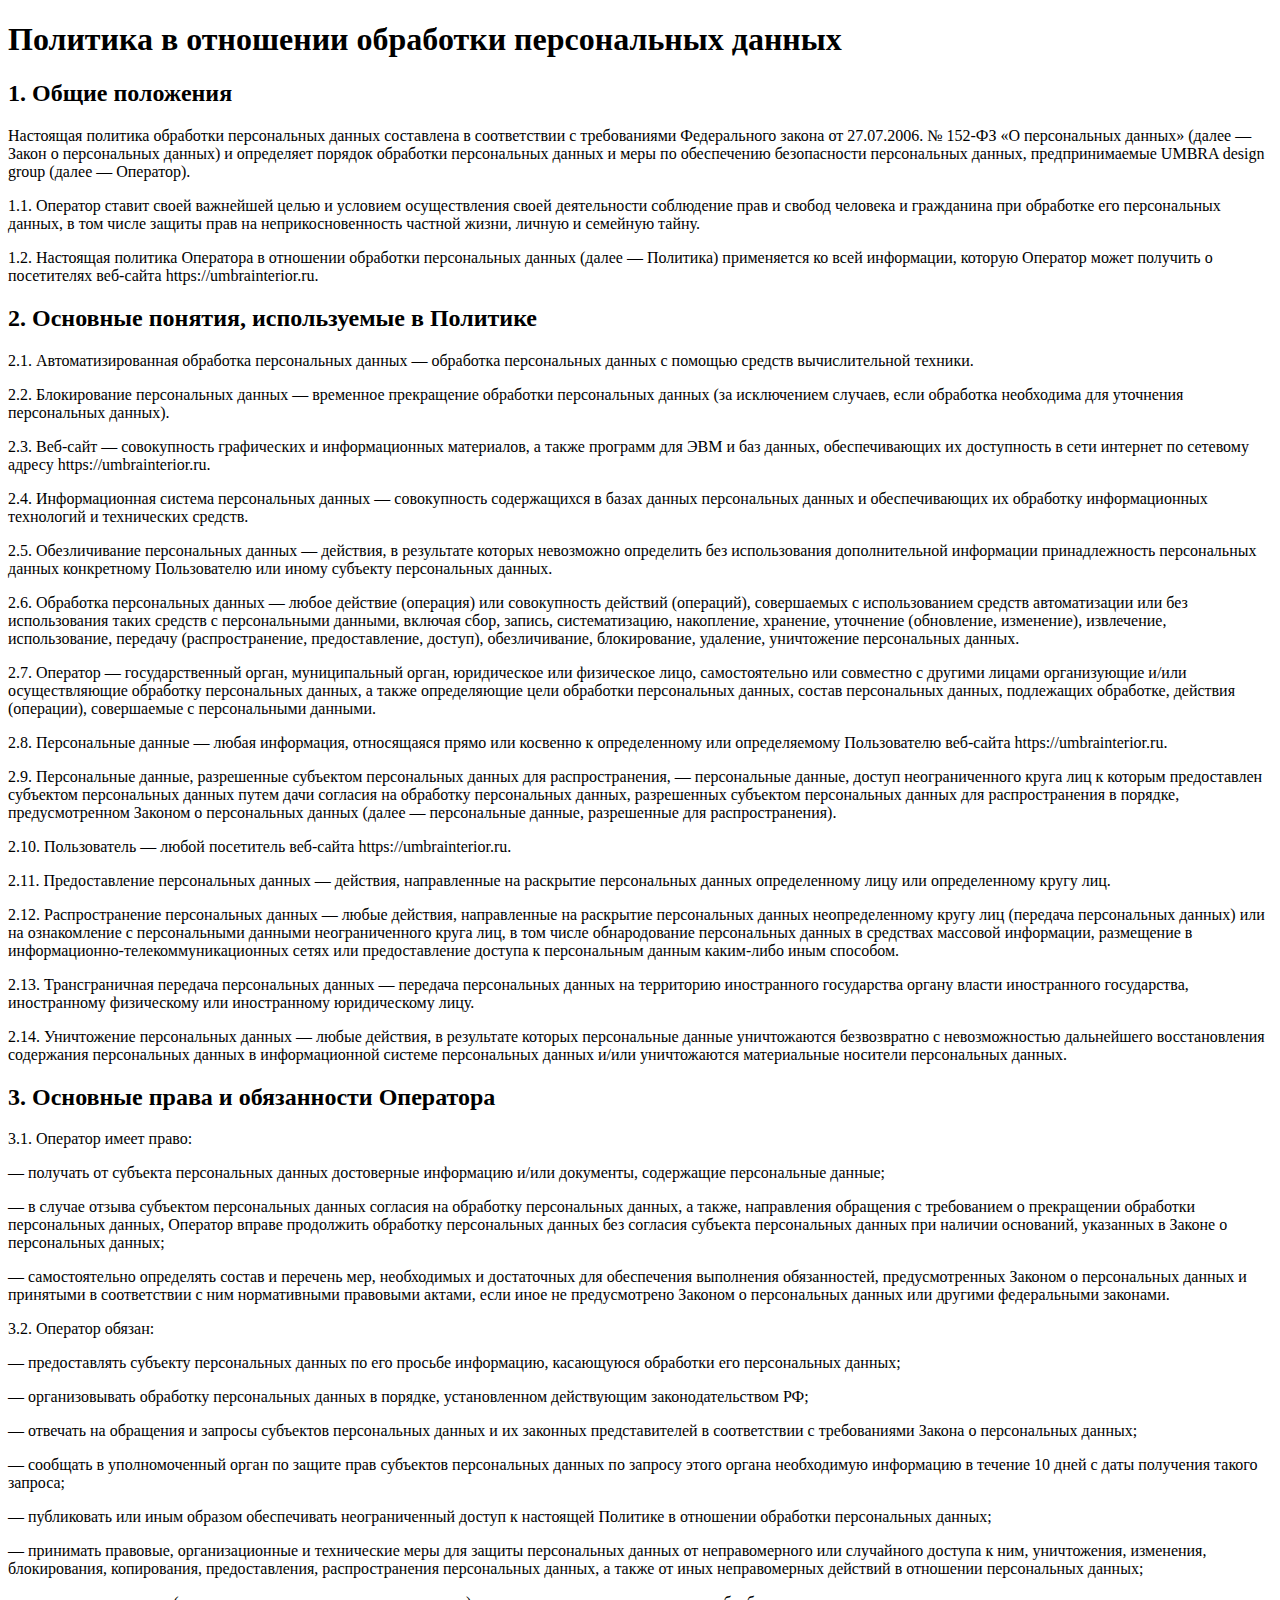
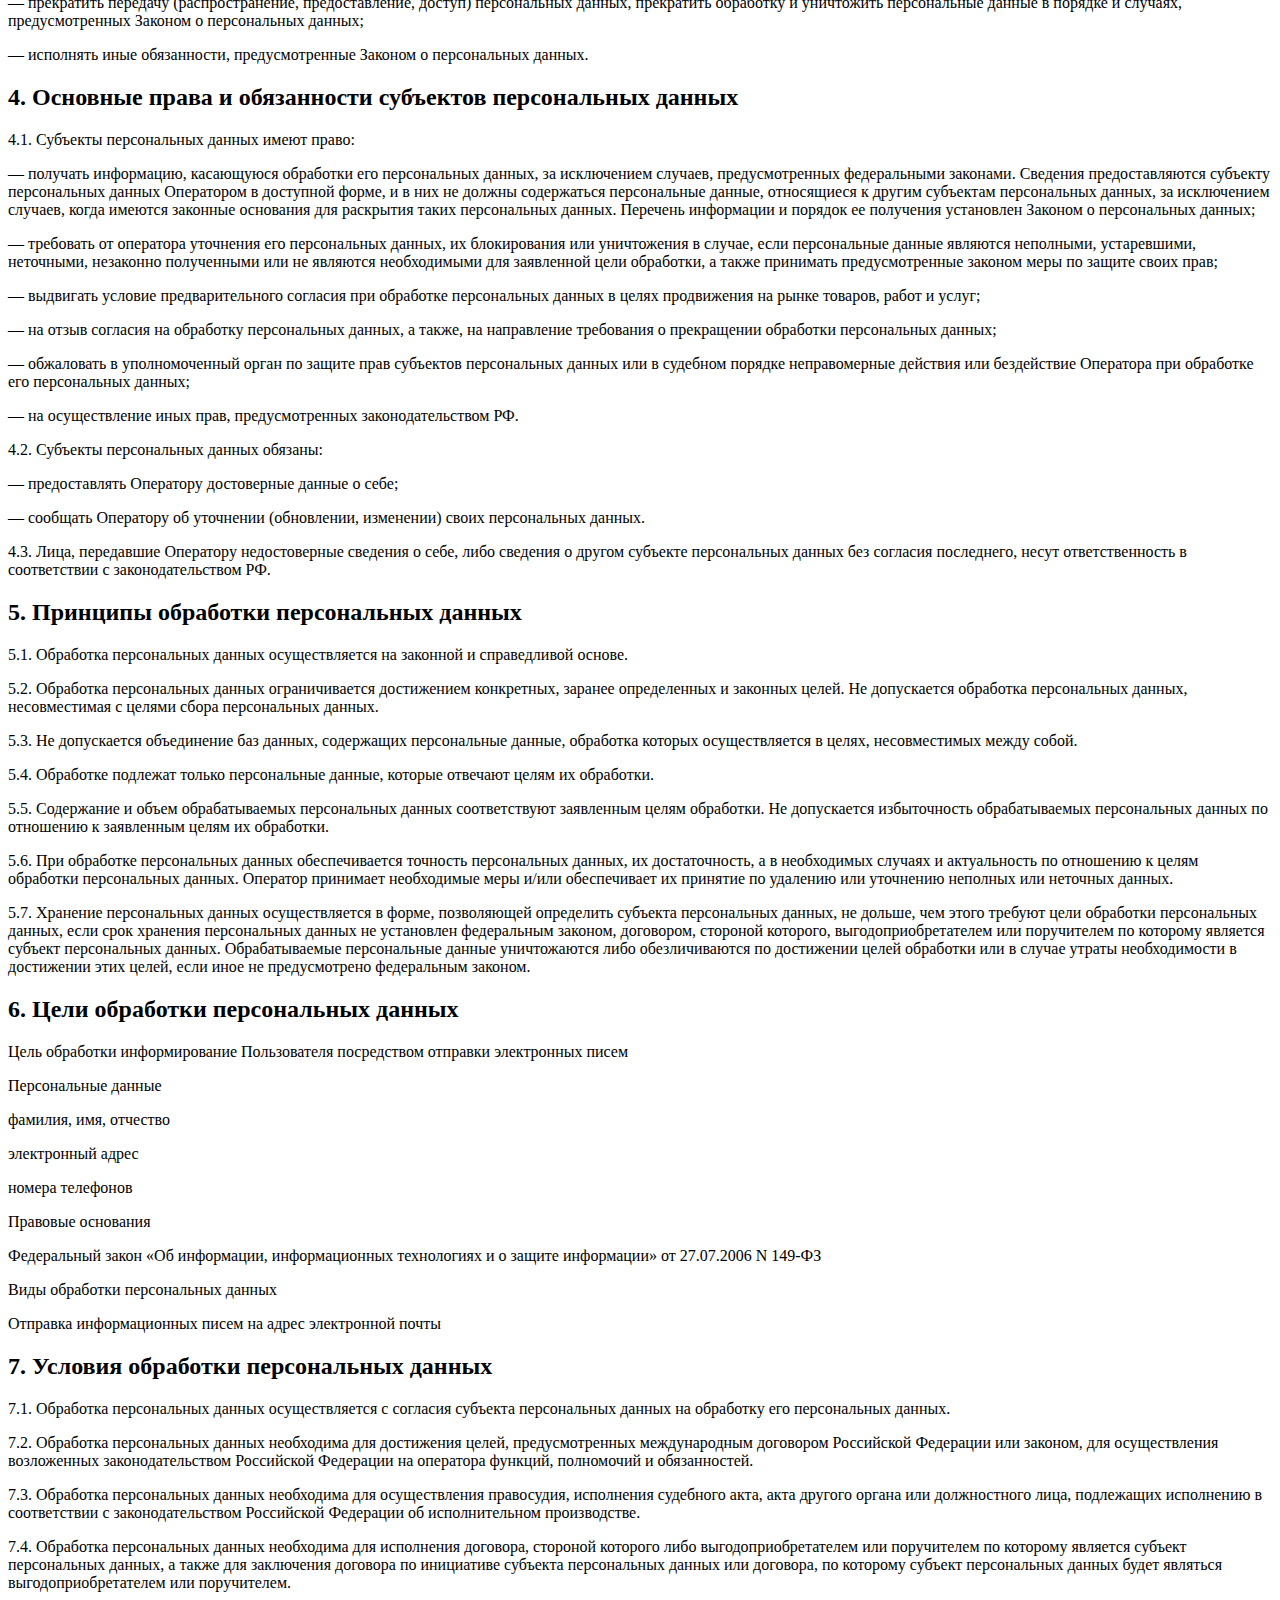
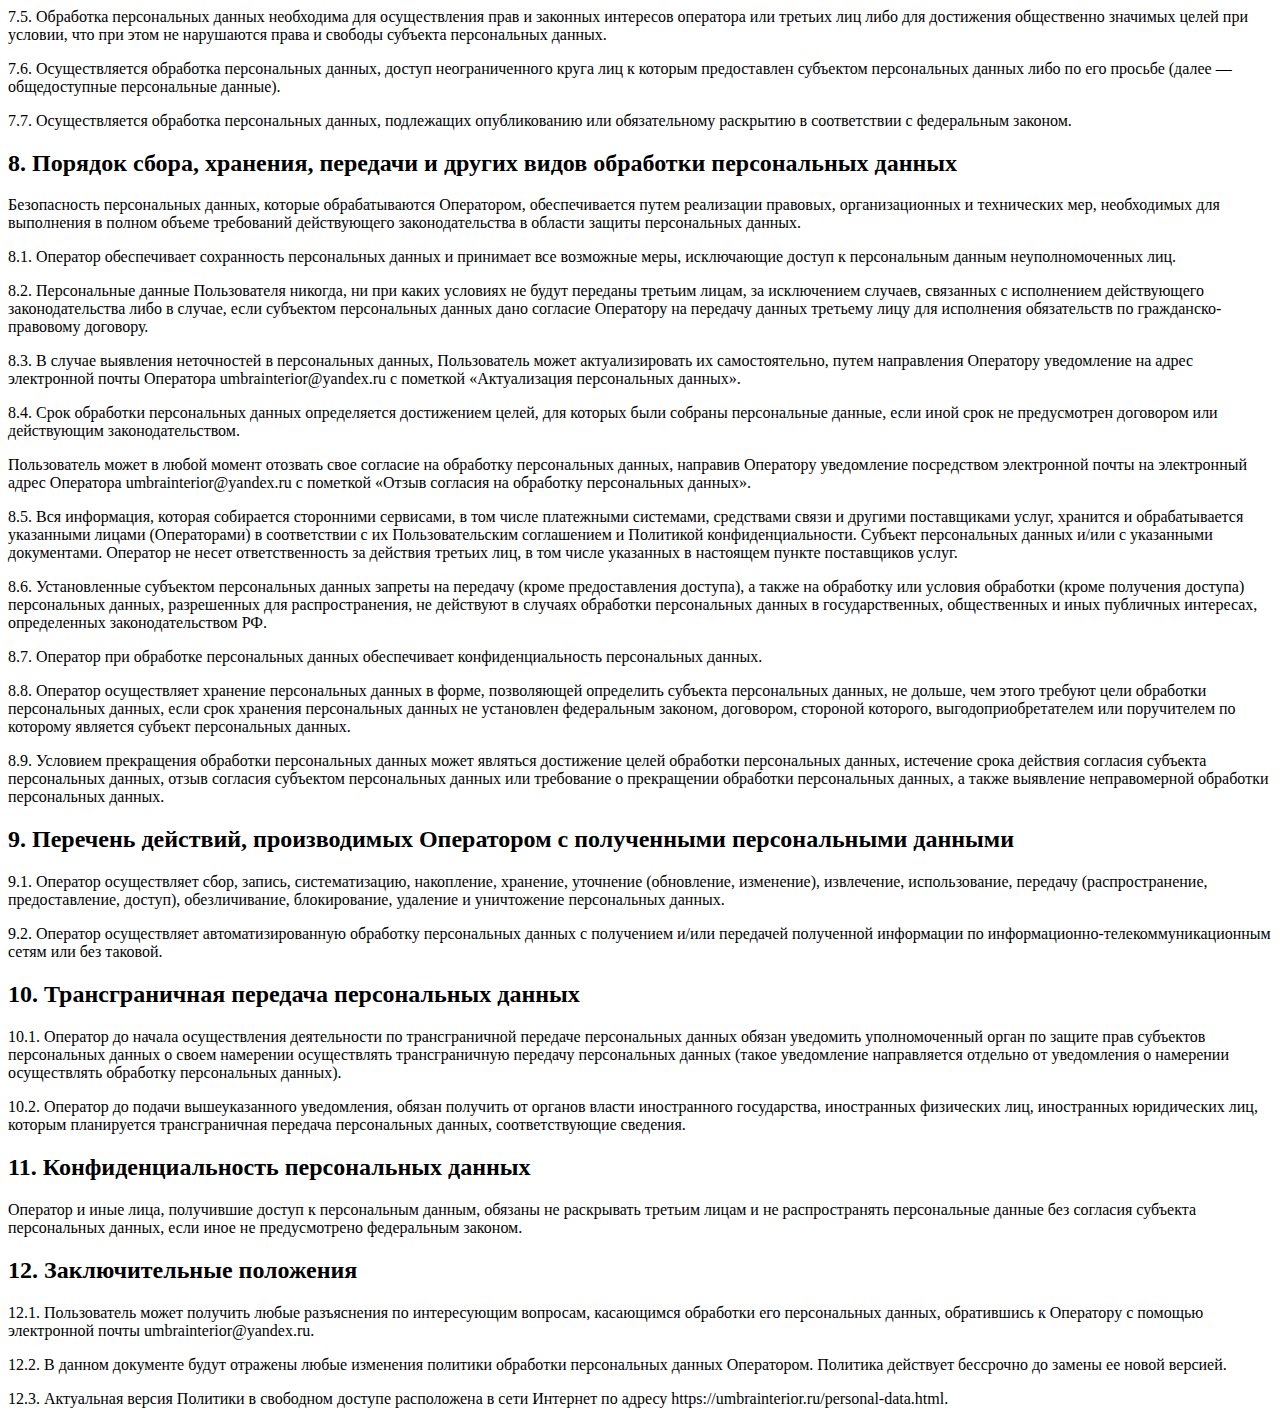
<file: personal-data.html>
<!DOCTYPE html>
<html lang="en">
<head>
    <meta charset="UTF-8">
    <meta name="viewport" content="width=device-width, initial-scale=1.0">
    <title>UMBRA design group. Политика обработки персональных данных</title>
</head>
<body>
    <section class="pers-data">
    <h1>Политика в отношении обработки персональных данных</h1>

        <h2>1. Общие положения</h2>

        <p>Настоящая политика обработки персональных данных составлена в соответствии с требованиями Федерального закона от 27.07.2006. № 152-ФЗ «О персональных данных» (далее — Закон о персональных данных) и определяет порядок обработки персональных данных и меры по обеспечению безопасности персональных данных, предпринимаемые UMBRA design group (далее — Оператор).</p>

        <p>1.1. Оператор ставит своей важнейшей целью и условием осуществления своей деятельности соблюдение прав и свобод человека и гражданина при обработке его персональных данных, в том числе защиты прав на неприкосновенность частной жизни, личную и семейную тайну.</p>

        <p>1.2. Настоящая политика Оператора в отношении обработки персональных данных (далее — Политика) применяется ко всей информации, которую Оператор может получить о посетителях веб-сайта https://umbrainterior.ru.</p>

        <h2>2. Основные понятия, используемые в Политике</h2>

        <p>2.1. Автоматизированная обработка персональных данных — обработка персональных данных с помощью средств вычислительной техники.</p>

        <p>2.2. Блокирование персональных данных — временное прекращение обработки персональных данных (за исключением случаев, если обработка необходима для уточнения персональных данных).</p>

        <p>2.3. Веб-сайт — совокупность графических и информационных материалов, а также программ для ЭВМ и баз данных, обеспечивающих их доступность в сети интернет по сетевому адресу https://umbrainterior.ru.</p>

        <p>2.4. Информационная система персональных данных — совокупность содержащихся в базах данных персональных данных и обеспечивающих их обработку информационных технологий и технических средств.</p>

        <p>2.5. Обезличивание персональных данных — действия, в результате которых невозможно определить без использования дополнительной информации принадлежность персональных данных конкретному Пользователю или иному субъекту персональных данных.</p>

        <p>2.6. Обработка персональных данных — любое действие (операция) или совокупность действий (операций), совершаемых с использованием средств автоматизации или без использования таких средств с персональными данными, включая сбор, запись, систематизацию, накопление, хранение, уточнение (обновление, изменение), извлечение, использование, передачу (распространение, предоставление, доступ), обезличивание, блокирование, удаление, уничтожение персональных данных.</p>

        <p>2.7. Оператор — государственный орган, муниципальный орган, юридическое или физическое лицо, самостоятельно или совместно с другими лицами организующие и/или осуществляющие обработку персональных данных, а также определяющие цели обработки персональных данных, состав персональных данных, подлежащих обработке, действия (операции), совершаемые с персональными данными.</p>

        <p>2.8. Персональные данные — любая информация, относящаяся прямо или косвенно к определенному или определяемому Пользователю веб-сайта https://umbrainterior.ru.</p>

        <p>2.9. Персональные данные, разрешенные субъектом персональных данных для распространения, — персональные данные, доступ неограниченного круга лиц к которым предоставлен субъектом персональных данных путем дачи согласия на обработку персональных данных, разрешенных субъектом персональных данных для распространения в порядке, предусмотренном Законом о персональных данных (далее — персональные данные, разрешенные для распространения).</p>

        <p>2.10. Пользователь — любой посетитель веб-сайта https://umbrainterior.ru.</p>

        <p>2.11. Предоставление персональных данных — действия, направленные на раскрытие персональных данных определенному лицу или определенному кругу лиц.</p>

        <p>2.12. Распространение персональных данных — любые действия, направленные на раскрытие персональных данных неопределенному кругу лиц (передача персональных данных) или на ознакомление с персональными данными неограниченного круга лиц, в том числе обнародование персональных данных в средствах массовой информации, размещение в информационно-телекоммуникационных сетях или предоставление доступа к персональным данным каким-либо иным способом.</p>

        <p>2.13. Трансграничная передача персональных данных — передача персональных данных на территорию иностранного государства органу власти иностранного государства, иностранному физическому или иностранному юридическому лицу.</p>

        <p>2.14. Уничтожение персональных данных — любые действия, в результате которых персональные данные уничтожаются безвозвратно с невозможностью дальнейшего восстановления содержания персональных данных в информационной системе персональных данных и/или уничтожаются материальные носители персональных данных.</p>

        <h2>3. Основные права и обязанности Оператора</h2>

        <p>3.1. Оператор имеет право:</p>

        <p>— получать от субъекта персональных данных достоверные информацию и/или документы, содержащие персональные данные;</p>

        <p>— в случае отзыва субъектом персональных данных согласия на обработку персональных данных, а также, направления обращения с требованием о прекращении обработки персональных данных, Оператор вправе продолжить обработку персональных данных без согласия субъекта персональных данных при наличии оснований, указанных в Законе о персональных данных;</p>

        <p>— самостоятельно определять состав и перечень мер, необходимых и достаточных для обеспечения выполнения обязанностей, предусмотренных Законом о персональных данных и принятыми в соответствии с ним нормативными правовыми актами, если иное не предусмотрено Законом о персональных данных или другими федеральными законами.</p>

        <p>3.2. Оператор обязан:</p>

        <p>— предоставлять субъекту персональных данных по его просьбе информацию, касающуюся обработки его персональных данных;</p>

        <p>— организовывать обработку персональных данных в порядке, установленном действующим законодательством РФ;</p>

        <p>— отвечать на обращения и запросы субъектов персональных данных и их законных представителей в соответствии с требованиями Закона о персональных данных;</p>

        <p>— сообщать в уполномоченный орган по защите прав субъектов персональных данных по запросу этого органа необходимую информацию в течение 10 дней с даты получения такого запроса;</p>

        <p>— публиковать или иным образом обеспечивать неограниченный доступ к настоящей Политике в отношении обработки персональных данных;</p>

        <p>— принимать правовые, организационные и технические меры для защиты персональных данных от неправомерного или случайного доступа к ним, уничтожения, изменения, блокирования, копирования, предоставления, распространения персональных данных, а также от иных неправомерных действий в отношении персональных данных;</p>

        <p>— прекратить передачу (распространение, предоставление, доступ) персональных данных, прекратить обработку и уничтожить персональные данные в порядке и случаях, предусмотренных Законом о персональных данных;</p>

        <p>— исполнять иные обязанности, предусмотренные Законом о персональных данных.</p>

        <h2>4. Основные права и обязанности субъектов персональных данных</h2>

        <p>4.1. Субъекты персональных данных имеют право:</p>

        <p>— получать информацию, касающуюся обработки его персональных данных, за исключением случаев, предусмотренных федеральными законами. Сведения предоставляются субъекту персональных данных Оператором в доступной форме, и в них не должны содержаться персональные данные, относящиеся к другим субъектам персональных данных, за исключением случаев, когда имеются законные основания для раскрытия таких персональных данных. Перечень информации и порядок ее получения установлен Законом о персональных данных;</p>

        <p>— требовать от оператора уточнения его персональных данных, их блокирования или уничтожения в случае, если персональные данные являются неполными, устаревшими, неточными, незаконно полученными или не являются необходимыми для заявленной цели обработки, а также принимать предусмотренные законом меры по защите своих прав;</p>

        <p>— выдвигать условие предварительного согласия при обработке персональных данных в целях продвижения на рынке товаров, работ и услуг;</p>

        <p>— на отзыв согласия на обработку персональных данных, а также, на направление требования о прекращении обработки персональных данных;</p>

        <p>— обжаловать в уполномоченный орган по защите прав субъектов персональных данных или в судебном порядке неправомерные действия или бездействие Оператора при обработке его персональных данных;</p>

        <p>— на осуществление иных прав, предусмотренных законодательством РФ.</p>

        <p>4.2. Субъекты персональных данных обязаны:</p>

        <p>— предоставлять Оператору достоверные данные о себе;</p>

        <p>— сообщать Оператору об уточнении (обновлении, изменении) своих персональных данных.</p>

        <p>4.3. Лица, передавшие Оператору недостоверные сведения о себе, либо сведения о другом субъекте персональных данных без согласия последнего, несут ответственность в соответствии с законодательством РФ.</p>

        <h2>5. Принципы обработки персональных данных</h2>

        <p>5.1. Обработка персональных данных осуществляется на законной и справедливой основе.</p>

        <p>5.2. Обработка персональных данных ограничивается достижением конкретных, заранее определенных и законных целей. Не допускается обработка персональных данных, несовместимая с целями сбора персональных данных.</p>

        <p>5.3. Не допускается объединение баз данных, содержащих персональные данные, обработка которых осуществляется в целях, несовместимых между собой.</p>

        <p>5.4. Обработке подлежат только персональные данные, которые отвечают целям их обработки.</p>

        <p>5.5. Содержание и объем обрабатываемых персональных данных соответствуют заявленным целям обработки. Не допускается избыточность обрабатываемых персональных данных по отношению к заявленным целям их обработки.</p>

        <p>5.6. При обработке персональных данных обеспечивается точность персональных данных, их достаточность, а в необходимых случаях и актуальность по отношению к целям обработки персональных данных. Оператор принимает необходимые меры и/или обеспечивает их принятие по удалению или уточнению неполных или неточных данных.</p>

        <p>5.7. Хранение персональных данных осуществляется в форме, позволяющей определить субъекта персональных данных, не дольше, чем этого требуют цели обработки персональных данных, если срок хранения персональных данных не установлен федеральным законом, договором, стороной которого, выгодоприобретателем или поручителем по которому является субъект персональных данных. Обрабатываемые персональные данные уничтожаются либо обезличиваются по достижении целей обработки или в случае утраты необходимости в достижении этих целей, если иное не предусмотрено федеральным законом.</p>

        <h2>6. Цели обработки персональных данных</h2>

        <p>Цель обработки    информирование Пользователя посредством отправки электронных писем</p>

        <p>Персональные данные</p>

        <p>фамилия, имя, отчество</p>

        <p>электронный адрес</p>

        <p>номера телефонов</p>

        <p>Правовые основания</p>

        <p>Федеральный закон «Об информации, информационных технологиях и о защите информации» от 27.07.2006 N 149-ФЗ</p>

        <p>Виды обработки персональных данных</p>

        <p>Отправка информационных писем на адрес электронной почты</p>

        <h2>7. Условия обработки персональных данных</h2>

        <p>7.1. Обработка персональных данных осуществляется с согласия субъекта персональных данных на обработку его персональных данных.</p>

        <p>7.2. Обработка персональных данных необходима для достижения целей, предусмотренных международным договором Российской Федерации или законом, для осуществления возложенных законодательством Российской Федерации на оператора функций, полномочий и обязанностей.</p>

        <p>7.3. Обработка персональных данных необходима для осуществления правосудия, исполнения судебного акта, акта другого органа или должностного лица, подлежащих исполнению в соответствии с законодательством Российской Федерации об исполнительном производстве.</p>

        <p>7.4. Обработка персональных данных необходима для исполнения договора, стороной которого либо выгодоприобретателем или поручителем по которому является субъект персональных данных, а также для заключения договора по инициативе субъекта персональных данных или договора, по которому субъект персональных данных будет являться выгодоприобретателем или поручителем.</p>

        <p>7.5. Обработка персональных данных необходима для осуществления прав и законных интересов оператора или третьих лиц либо для достижения общественно значимых целей при условии, что при этом не нарушаются права и свободы субъекта персональных данных.</p>

        <p>7.6. Осуществляется обработка персональных данных, доступ неограниченного круга лиц к которым предоставлен субъектом персональных данных либо по его просьбе (далее — общедоступные персональные данные).</p>

        <p>7.7. Осуществляется обработка персональных данных, подлежащих опубликованию или обязательному раскрытию в соответствии с федеральным законом.</p>

        <h2>8. Порядок сбора, хранения, передачи и других видов обработки персональных данных</h2>

        <p>Безопасность персональных данных, которые обрабатываются Оператором, обеспечивается путем реализации правовых, организационных и технических мер, необходимых для выполнения в полном объеме требований действующего законодательства в области защиты персональных данных.</p>

        <p>8.1. Оператор обеспечивает сохранность персональных данных и принимает все возможные меры, исключающие доступ к персональным данным неуполномоченных лиц.</p>

        <p>8.2. Персональные данные Пользователя никогда, ни при каких условиях не будут переданы третьим лицам, за исключением случаев, связанных с исполнением действующего законодательства либо в случае, если субъектом персональных данных дано согласие Оператору на передачу данных третьему лицу для исполнения обязательств по гражданско-правовому договору.</p>

        <p>8.3. В случае выявления неточностей в персональных данных, Пользователь может актуализировать их самостоятельно, путем направления Оператору уведомление на адрес электронной почты Оператора umbrainterior@yandex.ru с пометкой «Актуализация персональных данных».</p>

        <p>8.4. Срок обработки персональных данных определяется достижением целей, для которых были собраны персональные данные, если иной срок не предусмотрен договором или действующим законодательством.</p>

        <p>Пользователь может в любой момент отозвать свое согласие на обработку персональных данных, направив Оператору уведомление посредством электронной почты на электронный адрес Оператора umbrainterior@yandex.ru с пометкой «Отзыв согласия на обработку персональных данных».</p>

        <p>8.5. Вся информация, которая собирается сторонними сервисами, в том числе платежными системами, средствами связи и другими поставщиками услуг, хранится и обрабатывается указанными лицами (Операторами) в соответствии с их Пользовательским соглашением и Политикой конфиденциальности. Субъект персональных данных и/или с указанными документами. Оператор не несет ответственность за действия третьих лиц, в том числе указанных в настоящем пункте поставщиков услуг.</p>

        <p>8.6. Установленные субъектом персональных данных запреты на передачу (кроме предоставления доступа), а также на обработку или условия обработки (кроме получения доступа) персональных данных, разрешенных для распространения, не действуют в случаях обработки персональных данных в государственных, общественных и иных публичных интересах, определенных законодательством РФ.</p>

        <p>8.7. Оператор при обработке персональных данных обеспечивает конфиденциальность персональных данных.</p>

        <p>8.8. Оператор осуществляет хранение персональных данных в форме, позволяющей определить субъекта персональных данных, не дольше, чем этого требуют цели обработки персональных данных, если срок хранения персональных данных не установлен федеральным законом, договором, стороной которого, выгодоприобретателем или поручителем по которому является субъект персональных данных.</p>

        <p>8.9. Условием прекращения обработки персональных данных может являться достижение целей обработки персональных данных, истечение срока действия согласия субъекта персональных данных, отзыв согласия субъектом персональных данных или требование о прекращении обработки персональных данных, а также выявление неправомерной обработки персональных данных.</p>

        <h2>9. Перечень действий, производимых Оператором с полученными персональными данными</h2>

        <p>9.1. Оператор осуществляет сбор, запись, систематизацию, накопление, хранение, уточнение (обновление, изменение), извлечение, использование, передачу (распространение, предоставление, доступ), обезличивание, блокирование, удаление и уничтожение персональных данных.</p>

        <p>9.2. Оператор осуществляет автоматизированную обработку персональных данных с получением и/или передачей полученной информации по информационно-телекоммуникационным сетям или без таковой.</p>

        <h2>10. Трансграничная передача персональных данных</h2>

        <p>10.1. Оператор до начала осуществления деятельности по трансграничной передаче персональных данных обязан уведомить уполномоченный орган по защите прав субъектов персональных данных о своем намерении осуществлять трансграничную передачу персональных данных (такое уведомление направляется отдельно от уведомления о намерении осуществлять обработку персональных данных).</p>

        <p>10.2. Оператор до подачи вышеуказанного уведомления, обязан получить от органов власти иностранного государства, иностранных физических лиц, иностранных юридических лиц, которым планируется трансграничная передача персональных данных, соответствующие сведения.</p>

        <h2>11. Конфиденциальность персональных данных</h2>

        <p>Оператор и иные лица, получившие доступ к персональным данным, обязаны не раскрывать третьим лицам и не распространять персональные данные без согласия субъекта персональных данных, если иное не предусмотрено федеральным законом.</p>

        <h2>12. Заключительные положения</h2>

        <p>12.1. Пользователь может получить любые разъяснения по интересующим вопросам, касающимся обработки его персональных данных, обратившись к Оператору с помощью электронной почты umbrainterior@yandex.ru.</p>

        <p>12.2. В данном документе будут отражены любые изменения политики обработки персональных данных Оператором. Политика действует бессрочно до замены ее новой версией.</p>

        <p>12.3. Актуальная версия Политики в свободном доступе расположена в сети Интернет по адресу https://umbrainterior.ru/personal-data.html.</p>
    </section>
</body>
</html>
</file>
